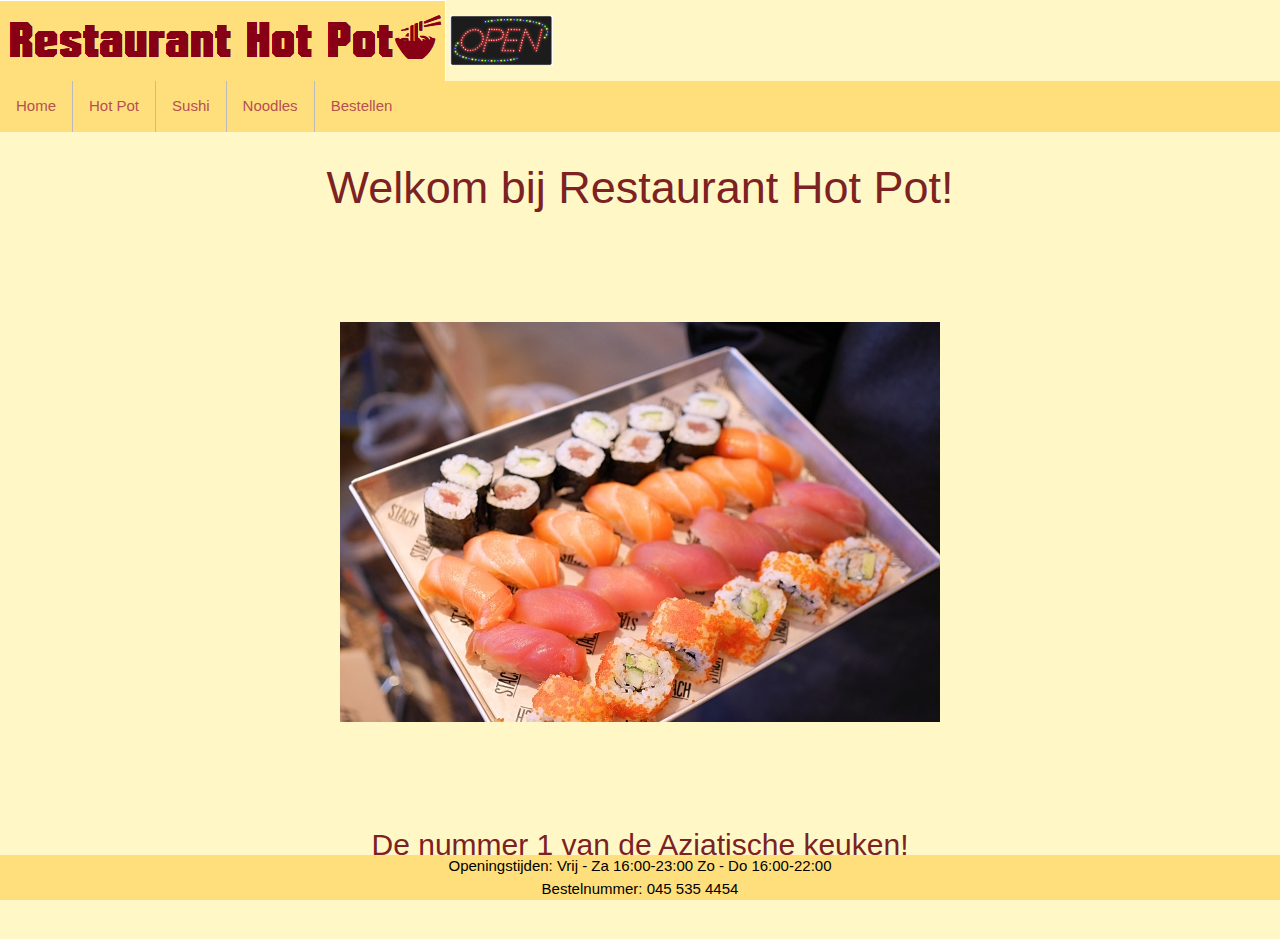
<file: Index.html>
<!DOCTYPE html>
<html lang="en">
<head>
    <meta charset="UTF-8">
    <title>Restaurant Hot Pot</title>
    <link rel="stylesheet" type="text/css" href="./stylesheet/stylesheet.css" />
    <link rel="shortcut icon" href="stylesheet/images/favicon.ico"/>
    <link rel="stylesheet" href="https://www.w3schools.com/w3css/4/w3.css">
</head>
<body>
<div class="logo">
<img src="stylesheet/images/logo.PNG" >
<img class="openGif" src="stylesheet/images/open.gif" width="8%">
<p4></p4>
<!--start of the nav bar-->
</div>
    <nav>
      <ul>
        <li><a href="index.html">Home</a></li>
        <li><a href="HotPot.php">Hot Pot</a></li>
        <li><a href="Sushi.Php">Sushi</a></li>
        <li><a href="InstantNoodles.php">Noodles</a></li>
        <li><a href="Bestelpage.php">Bestellen</a></li>
      </ul>
    </nav>
    <img scr="./stylesheet/images/">

<center>
<h class="text-focus-in">Welkom bij Restaurant Hot Pot!</h>
<div class="slider">
</div>
<p1>De nummer 1 van de Aziatische keuken!</p1><br>
<p2>Restaurant Hot Pot is al 20 jaar een begrip in het centrum van Heerlen. Vanuit de hele Euregio bezoeken liefhebbers van de Aziatische keuken dit restaurant.</p2>
</center>
<br>
<br>
<footer>
<p4>
Openingstijden:
Vrij - Za
16:00-23:00
Zo - Do
16:00-22:00
</p4>
<br>
<p5>
Bestelnummer:
045 535 4454
</p5>
</footer>
</body>
</html>
</file>
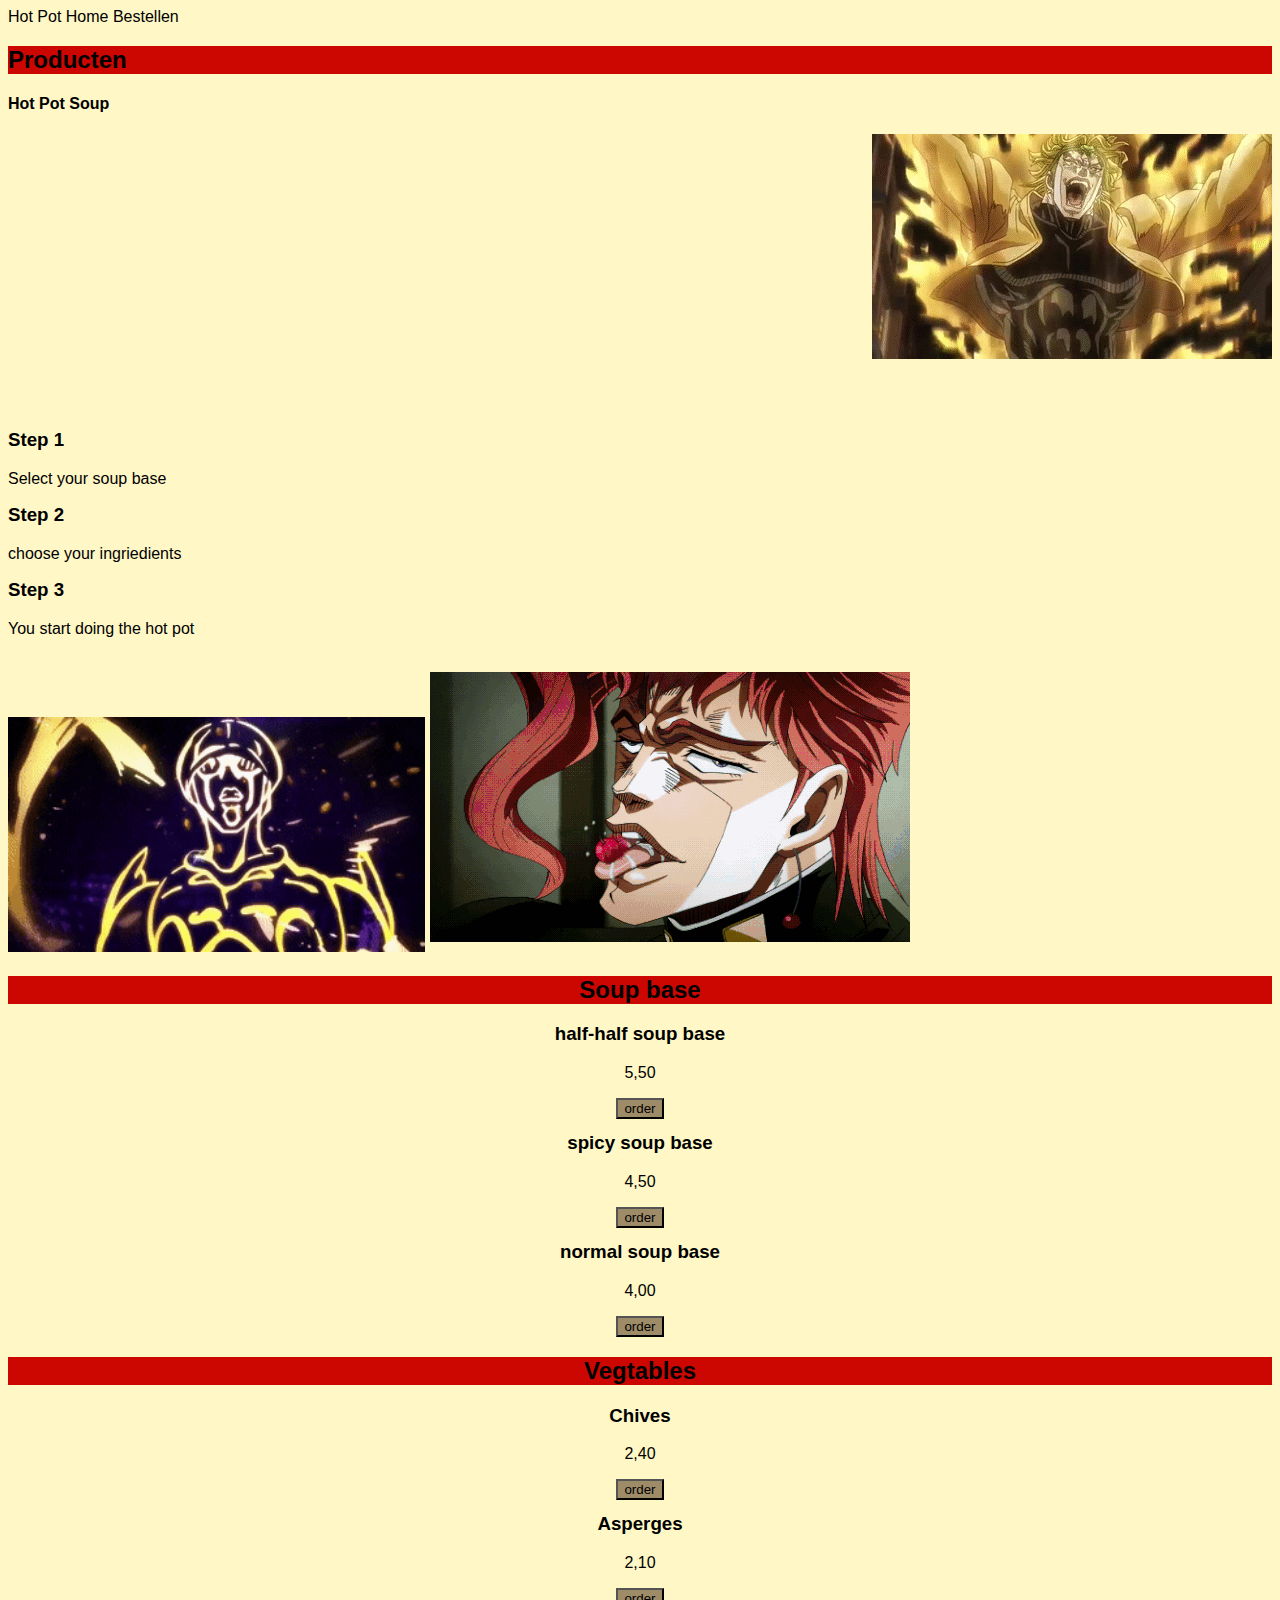
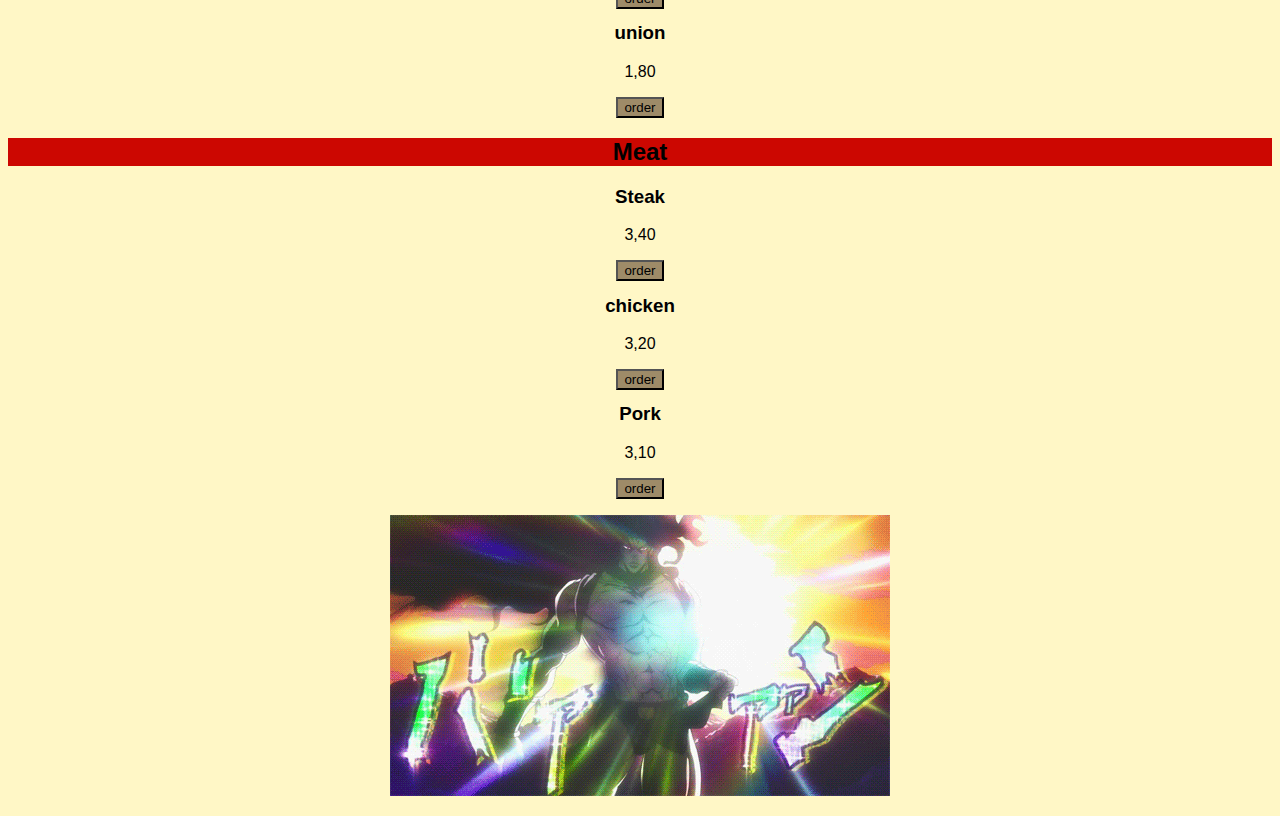
<file: HotPot.html>
<!DOCTYPE html>
<html lang="en">
<head>
    <meta charset="UTF-8">
    <title>Hot Pot</title>
    <link rel="stylesheet" href="./stylesheet/stylesheet.css">
</head>
<body>
<nav>
    <a align="left">Hot Pot</a>
    <a>Home </a>
    <a>Bestellen </a>
    <br>
</nav>
<h2>Producten</h2>
<h4>Hot Pot Soup</h4><pre><p style="text-align: right; position: relative;"><img src="./stylesheet/images/DOrFwp.gif" class="zawardo"></p></pre>
<h3>Step 1</h3>
<p>Select your soup base</p>
<h3>Step 2</h3>
<p>choose your ingriedients</p>
<h3>Step 3</h3>
<p>You start doing the hot pot</p>
<br>

<img src="./stylesheet/images/FatalIdioticGypsymoth-max-1mb.gif" class=""muda width="33%">
<img src="./stylesheet/images/giphy.gif" class="lick">

<div align="center">
         <h2>Soup base</h2>
            <h3>half-half soup base</h3>
    <pre>5,50</pre>
    <button>order</button>
            <h3>spicy soup base</h3>
    <pre>4,50</pre>
    <button>order</button>
            <h3>normal soup base</h3>
    <pre>4,00</pre>
    <button>order</button>
        <h2>Vegtables</h2>
            <h3>Chives</h3>
    <pre>2,40</pre>
    <button>order</button>
            <h3>Asperges</h3>
    <pre>2,10</pre>
    <button>order</button>
        <h3>union</h3>
    <pre>1,80</pre>
    <button>order</button>
            <h2>Meat</h2>
                <h3>Steak</h3>
    <pre>3,40</pre>
    <button>order</button>
                <h3>chicken</h3>
    <pre>3,20</pre>
    <button>order</button>
                <h3>Pork</h3>
    <pre>3,10</pre>
    <button>order</button>
</div>
<p style="text-align: center;"><img src="./stylesheet/images/static-assets-upload1966055015942721094.gif" class="cars"></p>
</body>
</html>
</file>
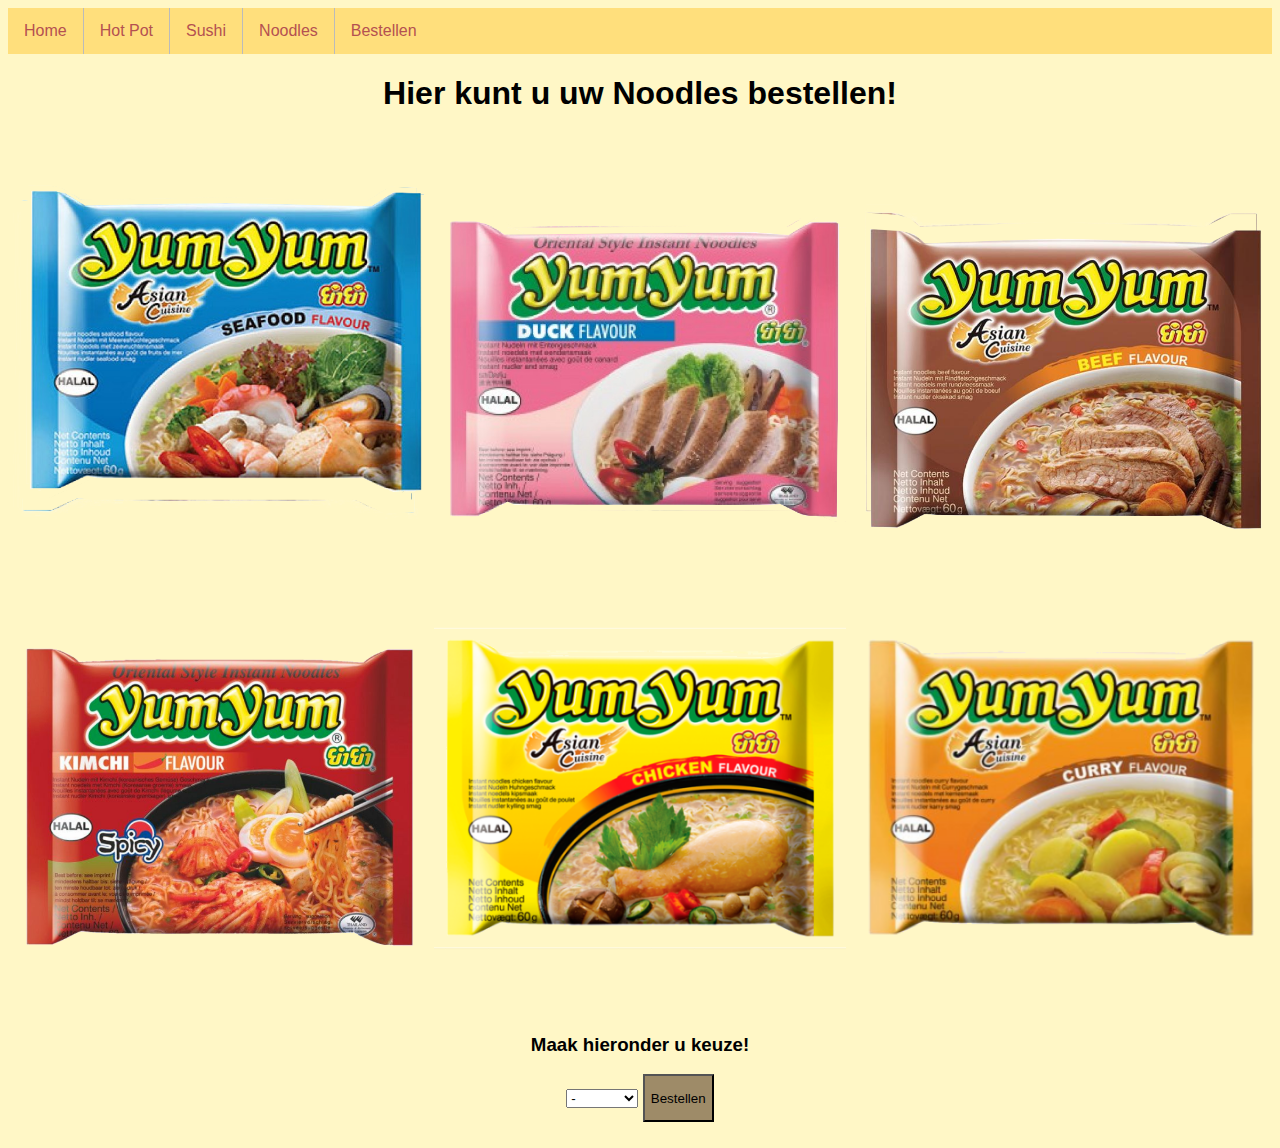
<file: InstantNoodles.html>
<!DOCTYPE html>
<html lang="en">
<head>
    <meta charset="UTF-8">
    <link rel="stylesheet" href="stylesheet/stylesheet.css">
    <title>Instant Noodles</title>
</head>

<body>
<ul style=>
  <li><a href="home">Home</a></li>
  <li><a href="#hotpot">Hot Pot</a></li>
  <li><a href="#sushi">Sushi</a></li>
  <li><a href="#noodles">Noodles</a></li>
  <li><a href="#bestellen">Bestellen</a></li>
</ul>
<!--How to order noodles-->
<div class="NoodlesTitle">
    <h1>Hier kunt u uw Noodles bestellen!<BR></h1>
</div>
<br>
<!--Images of the noodles-->
<div class="InstantNoodlesRow1">
  <div class="InstantNoodlesColumn1">
    <img src="Images/InstantNoodles2.1.png" alt="Instant Noodles" style="width:100%">
  </div>
  <div class="InstantNoodlesColumn1">
    <img src="Images/InstantNoodles2.2.png" alt="Instant Noodles" style="width:100%">
  </div>
  <div class="InstantNoodlesColumn1">
    <img src="Images/InstantNoodles2.3.png" alt="Instant Noodles" style="width:100%">
  </div>
</div>
<div class="InstantNoodlesRow2">
  <div class="InstantNoodlesColumn2">
    <img src="Images/InstantNoodles2.4.png" alt="Instant Noodles" style="width:100%">
  </div>
  <div class="InstantNoodlesColumn2">
    <img src="Images/InstantNoodles2.5.png" alt="Instant Noodles" style="width:100%">
  </div>
  <div class="InstantNoodlesColumn2">
    <img src="Images/InstantNoodles2.6.png" alt="Instant Noodles" style="width:100%">
  </div>
</div>

<div class="NoodlesSelection">
<form method="post"><br>
  <!--Used to choose the taste that you like-->
    <h3>Maak hieronder u keuze!</h3>
      <select name="Noodles"> 
          <option value="-">-</option>
          <option value="Seafood">Seafood</option>
          <option value="Duck">Duck</option>
          <option value="Beef">Beef</option>
          <option value="Kimchi">Kimchi</option>
          <option value="Chicken">Chicken</option>
          <option value="Curry">Curry</option>
      </select> <button type="submit"><P>Bestellen</p></button>
  </form>
</div>
  <br>

</body>

</html>
</file>
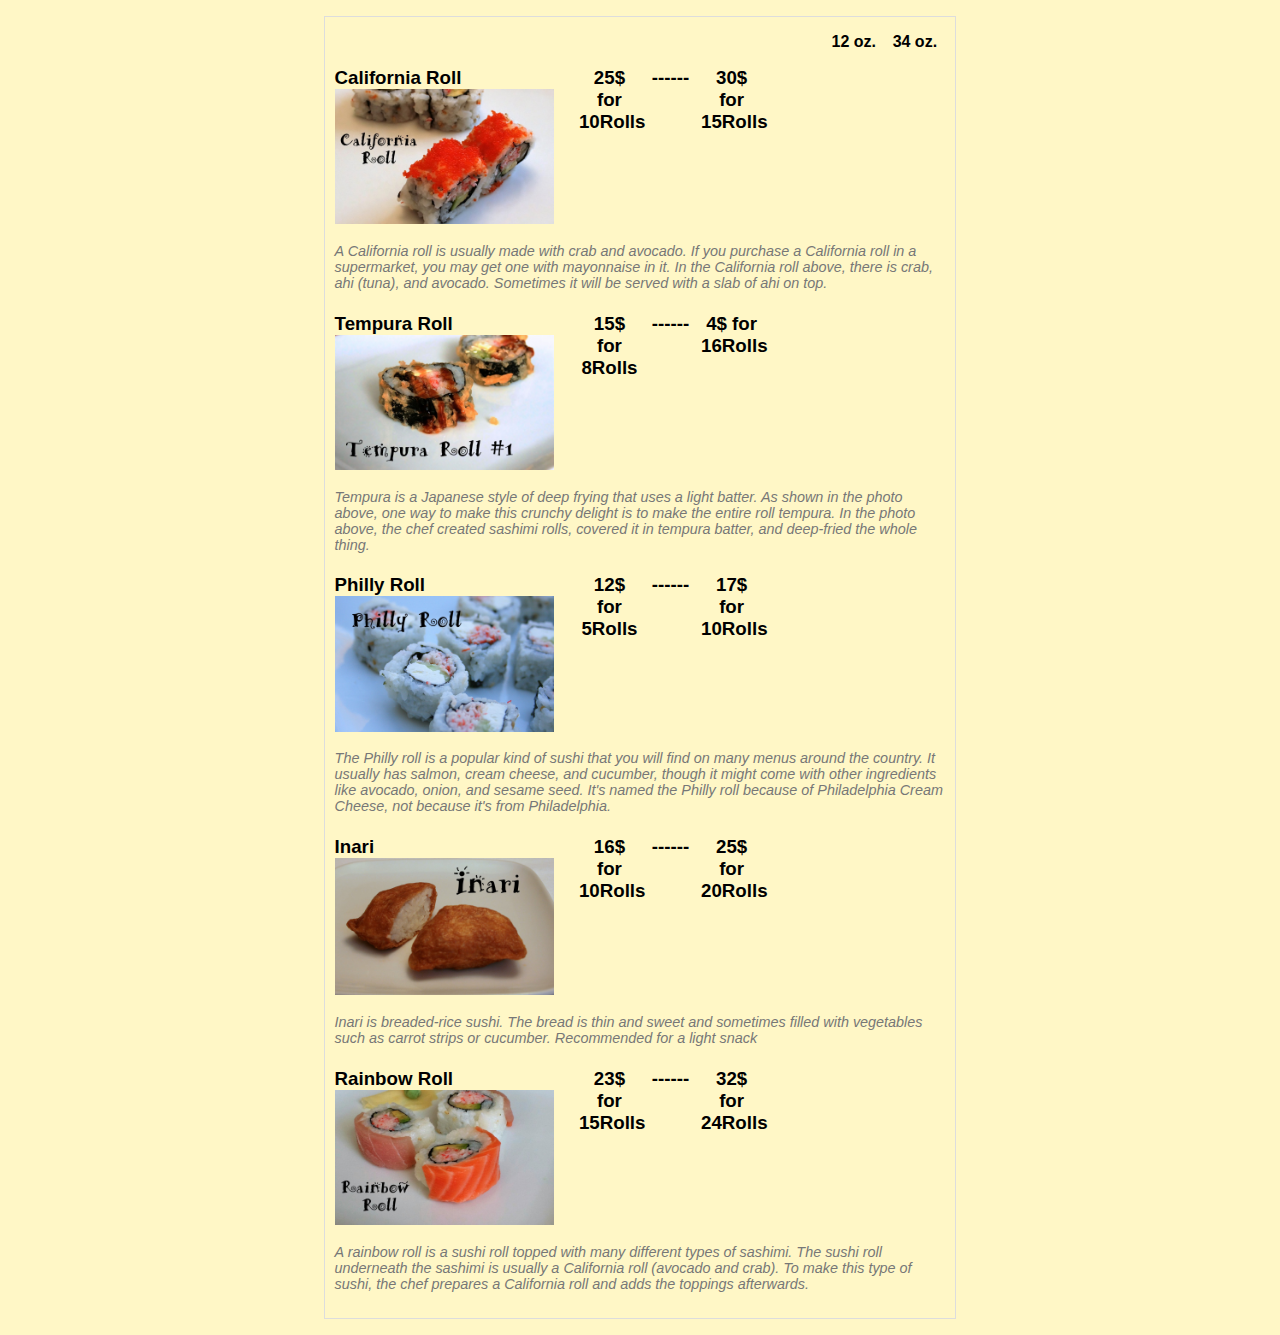
<file: Sushi.html>
<!DOCTYPE html>
<html>

<head>
    <meta charset="UTF-8">
    <link rel="stylesheet" href="stylesheet/stylesheet.css">
    <title>Sushi</title>
</head>

<body>
    <div class="container">
        <div class="group-header">
            <span>12 oz.</span>
            <span>34 oz.</span>
        </div>

        <h3>
            <span>California Roll<img class="img" src="./Images/Cali.jpg" alt="CaliRoll"></span>
            <span>25$ for 10Rolls</span>
            <span>------</span>
            <span> 30$ for 15Rolls</span>
        </h3>
        <p>A California roll is usually made with crab and avocado. If you purchase a California roll in a supermarket,
            you may get one with mayonnaise in it. In the California roll above, there is crab, ahi (tuna), and avocado.
            Sometimes it will be served with a slab of ahi on top.</p>
        <h3>
            <span>Tempura Roll <img class="img" src="./Images/Roll1.jpg" alt="TempRoll"></span>
            <span>15$ for 8Rolls</span>
            <span>------</span>
            <span> 4$ for 16Rolls</span>
        </h3>
        <p>Tempura is a Japanese style of deep frying that uses a light batter. As shown in the photo above, one way to
            make this crunchy delight is to make the entire roll tempura. In the photo above, the chef created sashimi
            rolls, covered it in tempura batter, and deep-fried the whole thing.</p>
        <h3>
            <span>Philly Roll<img class="img" src="./Images/Philly.jpg" alt="PhillyRoll"></span>
            <span>12$ for 5Rolls</span>
            <span>------</span>
            <span> 17$ for 10Rolls</span>
        </h3>
        <p>The Philly roll is a popular kind of sushi that you will find on many menus around the country. It usually
            has salmon, cream cheese, and cucumber, though it might come with other ingredients like avocado, onion, and
            sesame seed. It's named the Philly roll because of Philadelphia Cream Cheese, not because it's from
            Philadelphia.</p>
        <h3>
            <span>Inari<img class="img" src="./Images/Inari.jpg"></span>
            <span>16$ for 10Rolls</span>
            <span>------</span>
            <span>25$ for 20Rolls</span>
        </h3>
        <p>Inari is breaded-rice sushi. The bread is thin and sweet and sometimes filled with vegetables such as carrot
            strips or cucumber. Recommended for a light snack</p>
        <h3>
            <span>Rainbow Roll <img class="img" src="./Images/RainbowR.jpg"></span>
            <span>23$ for 15Rolls</span>
            <span>------</span>
            <span>32$ for 24Rolls</span>
        </h3>
        <p>A rainbow roll is a sushi roll topped with many different types of sashimi.
            The sushi roll underneath the sashimi is usually a California roll (avocado and crab).
            To make this type of sushi, the chef prepares a California roll and adds the toppings afterwards.</p>
    </div>
</body>

</html>
</file>
<file: stylesheet/stylesheet.css>
footer {
    position: fixed;
    left: 0;
    bottom: 0;
    width: 100%;
    background-color: #ffdf7c;
    color: black;
    text-align: center;
}

/*Luc CSS styling*/
/*Navbar styling (can change before the end of the project)*/
  
li {
    float: left;
    border-right:1px solid #bbb;
}
  
li:last-child {
    border-right: none;
}
  
li a {
    display: block;
    color: #b45151;
    text-align: center;
    padding: 14px 16px;
    text-decoration: none;
    font-family: Arial, sans-serif;
    
}
  
li a:hover:not(.active) {
    background-color: #111;
}
/*End of navbar styling*/

body{
    background-color: #FFF7C6;
}
button{
    background-color: #9E8B68;
}
h2{
    background-color: #CC0701;
}
/*styling for images*/
.zawardo{
    align-content: right;
    margin-bottom: 50px;
}
.muda{
    align-content: right;
    margin-bottom: 10px;
}
.lick{
    align-self: right;
    margin-bottom: 10px;
}
.cars{
    align-content: right;
}
/*end of image styling*/
/*end Luc CSS styling
/* Jelle CSS */
/*Navbar styling (can change before the end of the project)*/
ul {
    list-style-type: none;
    margin: 0 auto;
    padding: 0;
    overflow: hidden;
    background-color: #ffdf7c;
}
/* Jelle CSS */
/*styling for the order text (centering)*/
.NoodlesTitle {
    text-align:     center;
}

/*Styling for the first row of images*/
.InstantNoodlesRow1 {
    display: flex;
}

/*Styling for all the images in row 1*/
.InstantNoodlesColumn1 {
    flex: 33.33%;
    padding: 5px;
}

/*Styling for the second row of images*/
.InstantNoodlesRow2 {
    display: flex;
}

/*Styling for all the images in row 2*/
.InstantNoodlesColumn2 {
    flex: 33.33%;
    padding: 5px;
}

.BestelPageTable{
    margin-top:     20%;
    margin-right:   auto;
    margin-left:    auto;
}

*,
*:after,
*:before {
  box-sizing: border-box;
  font-family: Helvetica, Arial, sans-serif;
}

.container {
  width: 50%;
  margin: 1em auto;
  border: 1px solid #ddd;
  padding: 0.3em 0.6em;
}
.container:after, .container:before {
  display: table;
  content: " ";
  line-height: 0;
  font-size: 0;
  clear: both;
}
.container p {
  font-size: 0.9em;
  color: #777;
  margin-bottom: 1.5em;
  font-style: italic;
}

.group-header {
  float: right;
  font-weight: 700;
  width: 20%;
  margin: 0.7em 0 1em 0;
}
.group-header span {
  float: left;
  width: 50%;
  text-align: center;
  display: block;
}

h3 {
  position: relative;
  font-weight: 700;
  margin: 0.7em 0 1em 0;
}
h3:after, h3:before {
  display: table;
  content: " ";
  line-height: 0;
  font-size: 0;
  clear: both;
}
h3 span {
  float: left;
  width: 10%;
  text-align: center;
  display: block;
}
h3 span:first-child {
  width: 40%;
  text-align: left;
}
h3 .dots {
  width: 40%;
  border-bottom: 2px dotted #ccc;
  margin-top: 0.8em;
}
.img{
    width: auto;
    max-width: 90%;
    margin: auto;
    float: left;
}
.NoodlesSelection{
    Text-align: center;
}



@-webkit-keyframes text-focus-in {
    0% {
        -webkit-filter: blur(12px);
        filter: blur(12px);
        opacity: 0;
    }
    100% {
        -webkit-filter: blur(0px);
        filter: blur(0px);
        opacity: 1;
    }
}
@keyframes text-focus-in {
    0% {
        -webkit-filter: blur(12px);
        filter: blur(12px);
        opacity: 0;
    }
    100% {
        -webkit-filter: blur(0px);
        filter: blur(0px);
        opacity: 1;
    }
}


.text-focus-in {
    -webkit-animation: text-focus-in 1s cubic-bezier(0.550, 0.085, 0.680, 0.530) both;
    animation: text-focus-in 1s cubic-bezier(0.550, 0.085, 0.680, 0.530) both;
    color: #7c2222;
    font-family: Impact, Charcoal, sans-serif;
    font-size: 300%;
}

.openGif {
    width: 8%;
    height: 5%;
}

.slider {
    overflow: hidden;
    width: 600px;
    height: 400px;
    background: url(images/sushi.jpg);
    margin: 100px auto;
    animation: slide 30s infinite;
}

@keyframes slide {
    25%{
        background-image: url(images/sushi.jpg);
    }
    50%{
        background-image: url(images/hotpot.jpg);
    }
    75%{
        background-image: url(images/noodles.jpg);
    }
    100%{
        background-image: url(images/sushi2.jpg);
    }
}

p1 {
    color: #7c2222;
    font-family: Impact, Charcoal, sans-serif;
    font-size: 200%;
}

p2 {
    font-size: 120%;
}

.openingsTijden {
    font-size: 200%;
    font-style: italic;
}



footer {
    position: fixed;
    left: 0;
    bottom: 0;
    width: 100%;
    background-color: #ffdf7c;
    color: black;
    text-align: center;
}
</file>
